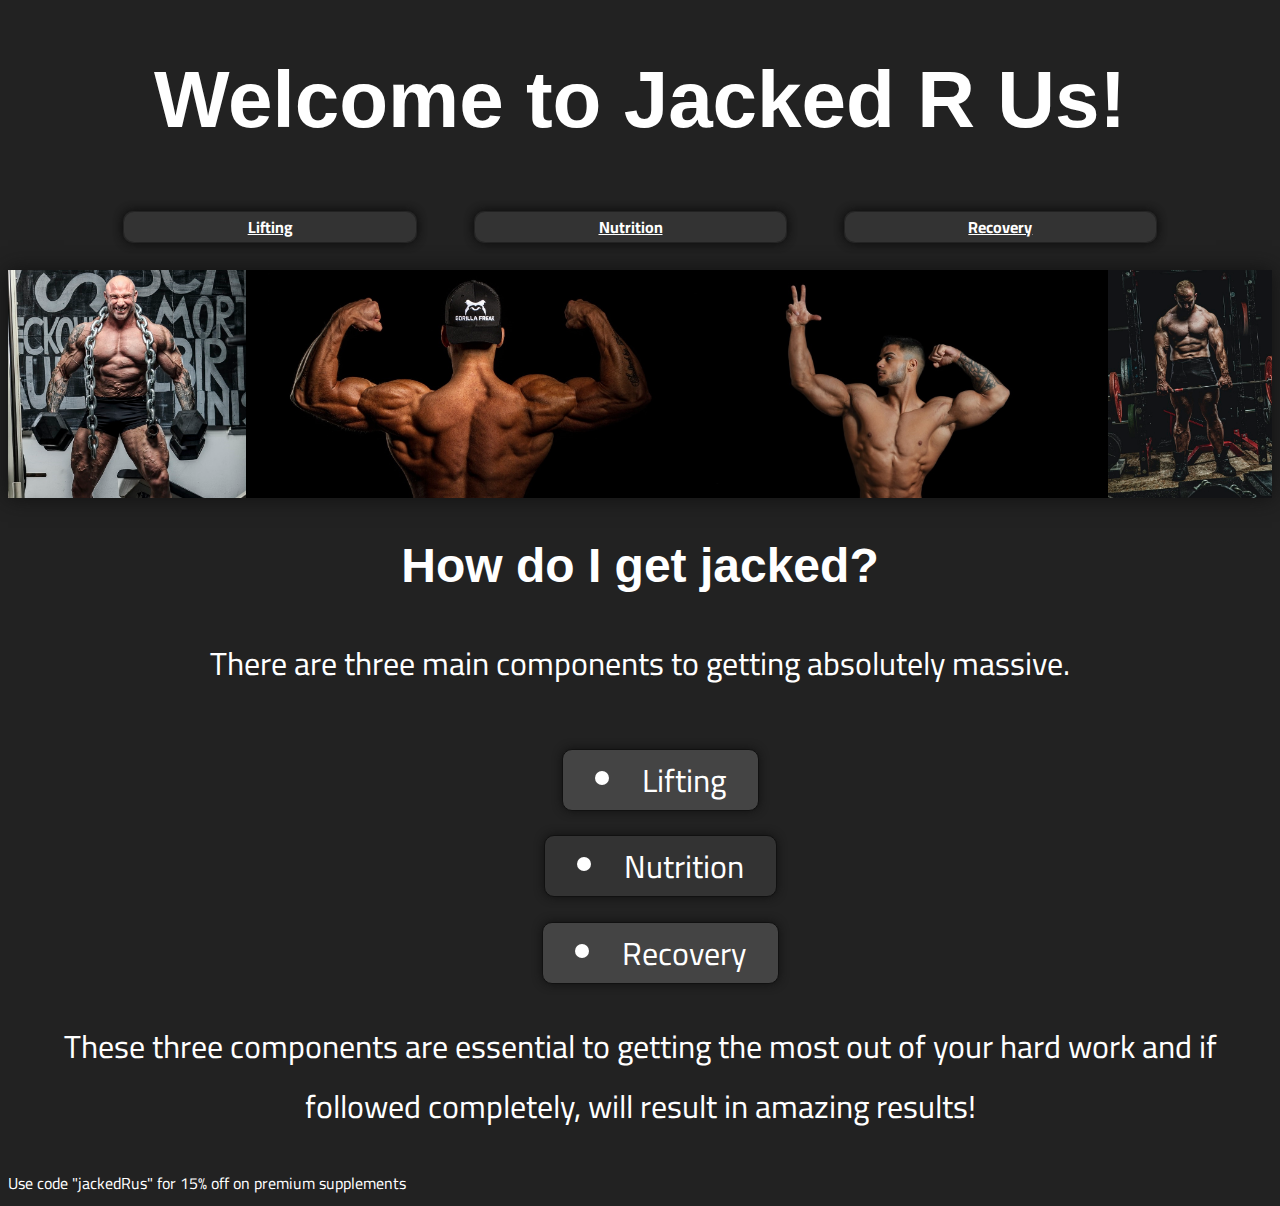
<file: index.html>
<!DOCTYPE html>
<html>
	<head>
		<meta charset="utf-8">
		<link rel="stylesheet" href="./styles/Formatting.css">
		<link rel="stylesheet" href="./styles/Colors.css">
		<link rel="stylesheet" href="./styles/Transitions-Animations.css">
		<meta name="viewport" content="width=device-width, initial-scale=1.0">
		<title>jackedRus</title>
	</head>
	<body>
		<h1>Welcome to Jacked R Us!</h1>
		<nav>
			<table>
				<tr>
					<th><a href="./Lifting.html"> Lifting</a></th>
					<th><a href="./Nutrition.html"> Nutrition</a></th>
					<th><a href="./Recovery.html"> Recovery</a></th>
				</tr>
			</table>
		</nav>
		<main>
			<div class="mediabar">
				<div id="one">			
						<img src="./Images/imgbar1small.jpg" class="small">	
						<img src="./Images/imgbar1.jpg" class="large">	
				</div>		
				<div id="two">				
						<img src="./Images/imgbar2small.jpg" class="small">
						<img src="./Images/imgbar2.jpg" class="large">
				</div>
				<div id="three">		
						<img src="./Images/imgbar3small.jpg" class="small">
						<img src="./Images/imgbar3.jpg" class="large">
				</div>		
				<div id="four">				
						<img src="./Images/imgbar4small.jpg" class="small">
						<img src="./Images/imgbar4.jpg" class="large">
				</div>	
			</div>
			<h2>How do I get jacked?</h2>
			<p>There are three main components to getting absolutely massive.</p>
			<ul>
				<li>Lifting</li>
				<li>Nutrition</li>
				<li>Recovery</li>
			</ul>
			<p>These three components are essential to getting the most out of your hard work and if followed completely, will result in amazing results!</p>
		</main>	
	
	</body>
	<footer>Use code "jackedRus" for 15% off on premium supplements</footer>
</html>
</file>
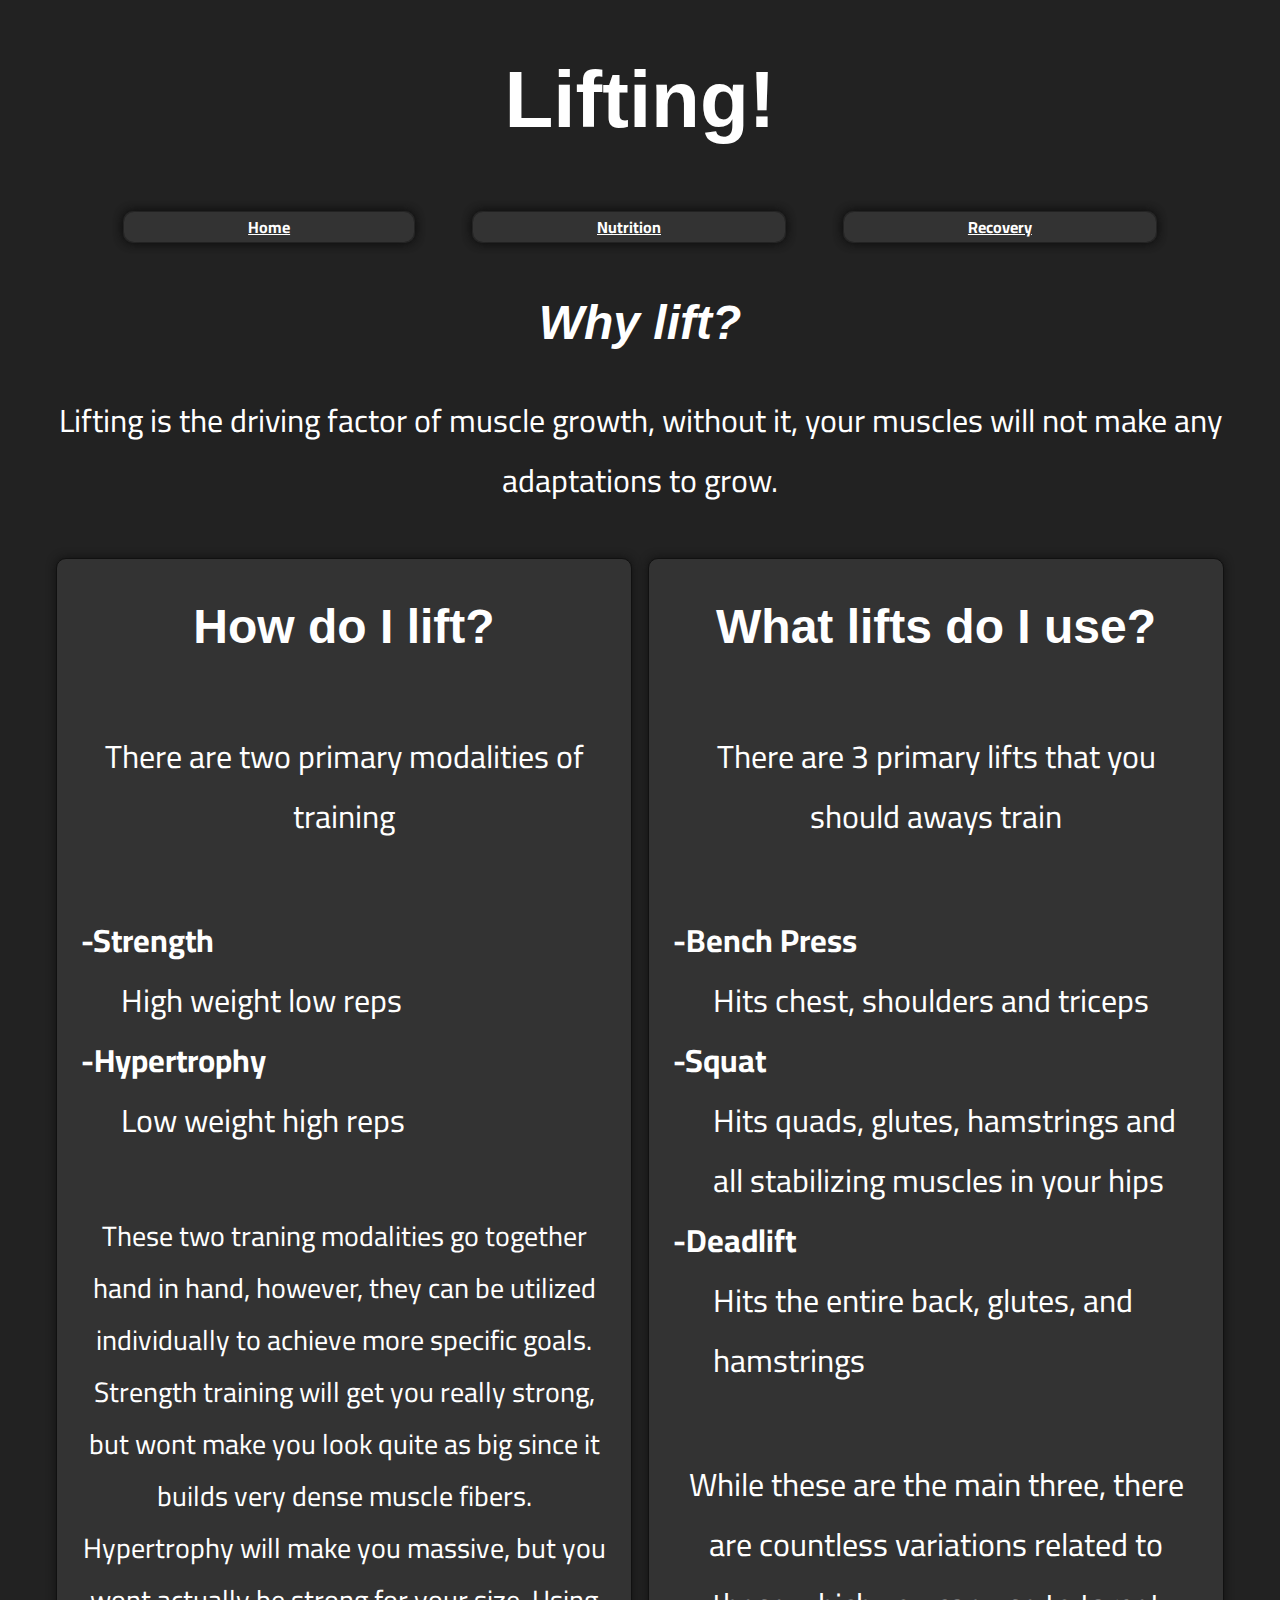
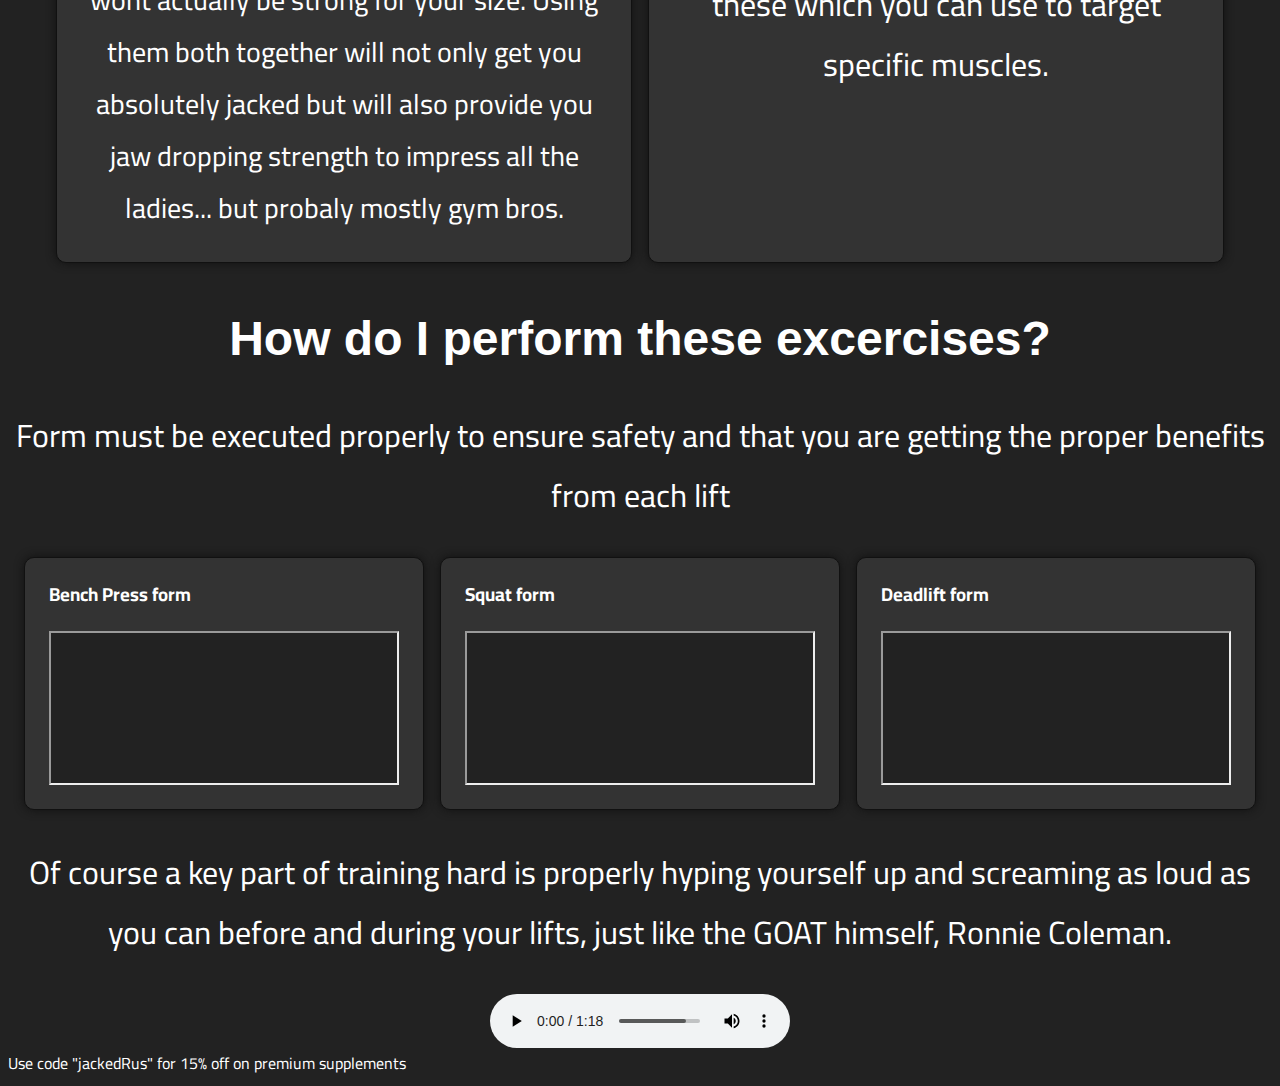
<file: Lifting.html>
<!DOCTYPE html>
<html>
	<head>
		<meta charset="utf-8">
		<link rel="stylesheet" href="./styles/Formatting.css">
		<link rel="stylesheet" href="./styles/Colors.css">
		<link rel="stylesheet" href="./styles/Transitions-Animations.css">
		<title>jackedRus</title>
	</head>
	
	
	
	<body>
		<section>
			<h1>Lifting!</h1>
			<nav>
				<table>
					<tr>
						<th><a href="./index.html"> Home</a></th>
						<th><a href="./Nutrition.html"> Nutrition</a></th>
						<th><a href="./Recovery.html"> Recovery</a></th>
					</tr>
				</table>
			</nav>
		</section>
		<main>
			<h2><em>Why lift?</em></h2>
			<p>Lifting is the driving factor of muscle growth, without it, your muscles will not make any adaptations to grow.</p>
			<div class="container">
				<div class="info-card">
					<h2>How do I lift?</h2>
					<p id="text">There are two primary modalities of training</p>
					<dl class="list">
							<dt><b>-Strength</b></dt>
							<dd>High weight low reps</dd>
							<dt><b>-Hypertrophy</b></dt>
							<dd>Low weight high reps</dd>
					</dl>
					<p id="text" style="font-size: 1.75em;">These two traning modalities go together hand in hand, however, they can be utilized individually to achieve more specific goals. Strength training will get you really strong, but wont make you look quite as big since it builds very dense muscle fibers. Hypertrophy will make you massive, but you wont actually be strong for your size. Using them both together will not only get you absolutely jacked but will also provide you jaw dropping strength to impress all the ladies... but probaly mostly gym bros.</p>
				</div>
				<div class="info-card">
					<h2>What lifts do I use?</h2>
					<p id="text">There are 3 primary lifts that you should aways train</p>
					<dl class="list">
							<dt><b>-Bench Press</b></dt>
							<dd>Hits chest, shoulders and triceps </dd>
							<dt><b>-Squat</b></dt>
							<dd>Hits quads, glutes, hamstrings and all stabilizing muscles in your hips</dd>
							<dt><b>-Deadlift</b></dt>
							<dd>Hits the entire back, glutes, and hamstrings</dd>
					</dl>
					<p id="text">While these are the main three, there are countless variations related to these which you can use to target specific muscles.</p>
				</div>
			</div>
			
			<h2>How do I perform these excercises?</h2>
			<p>Form must be executed properly to ensure safety and that you are getting the proper benefits from each lift</p>
			<div class="container2">
				<div class="tut-card">
					<h3>Bench Press form</h3>
					<iframe
						src="https://www.youtube.com/embed/SCVCLChPQFY">
					</iframe>
				</div>	
				<div class="tut-card">
					<h3>Squat form</h3>
					<iframe 
						src="https://www.youtube.com/embed/ultWZbUMPL8">
					</iframe>
				</div>
				<div class="tut-card">
					<h3>Deadlift form</h3>
					<iframe 
						src="https://www.youtube.com/embed/op9kVnSso6Q">
					</iframe>
				</div>
			</div>
			<p>Of course a key part of training hard is properly hyping yourself up and screaming as loud as you can before and during your lifts, just like the GOAT himself, Ronnie Coleman.</p>
			<div class="audio">
				<audio controls>
					<source src="./audio/LightWeightBaby.mp3" type="audio/mp3">
				</audio>
			</div>
		</main>
	</body>
	<footer>Use code "jackedRus" for 15% off on premium supplements</footer>
</html>
</file>
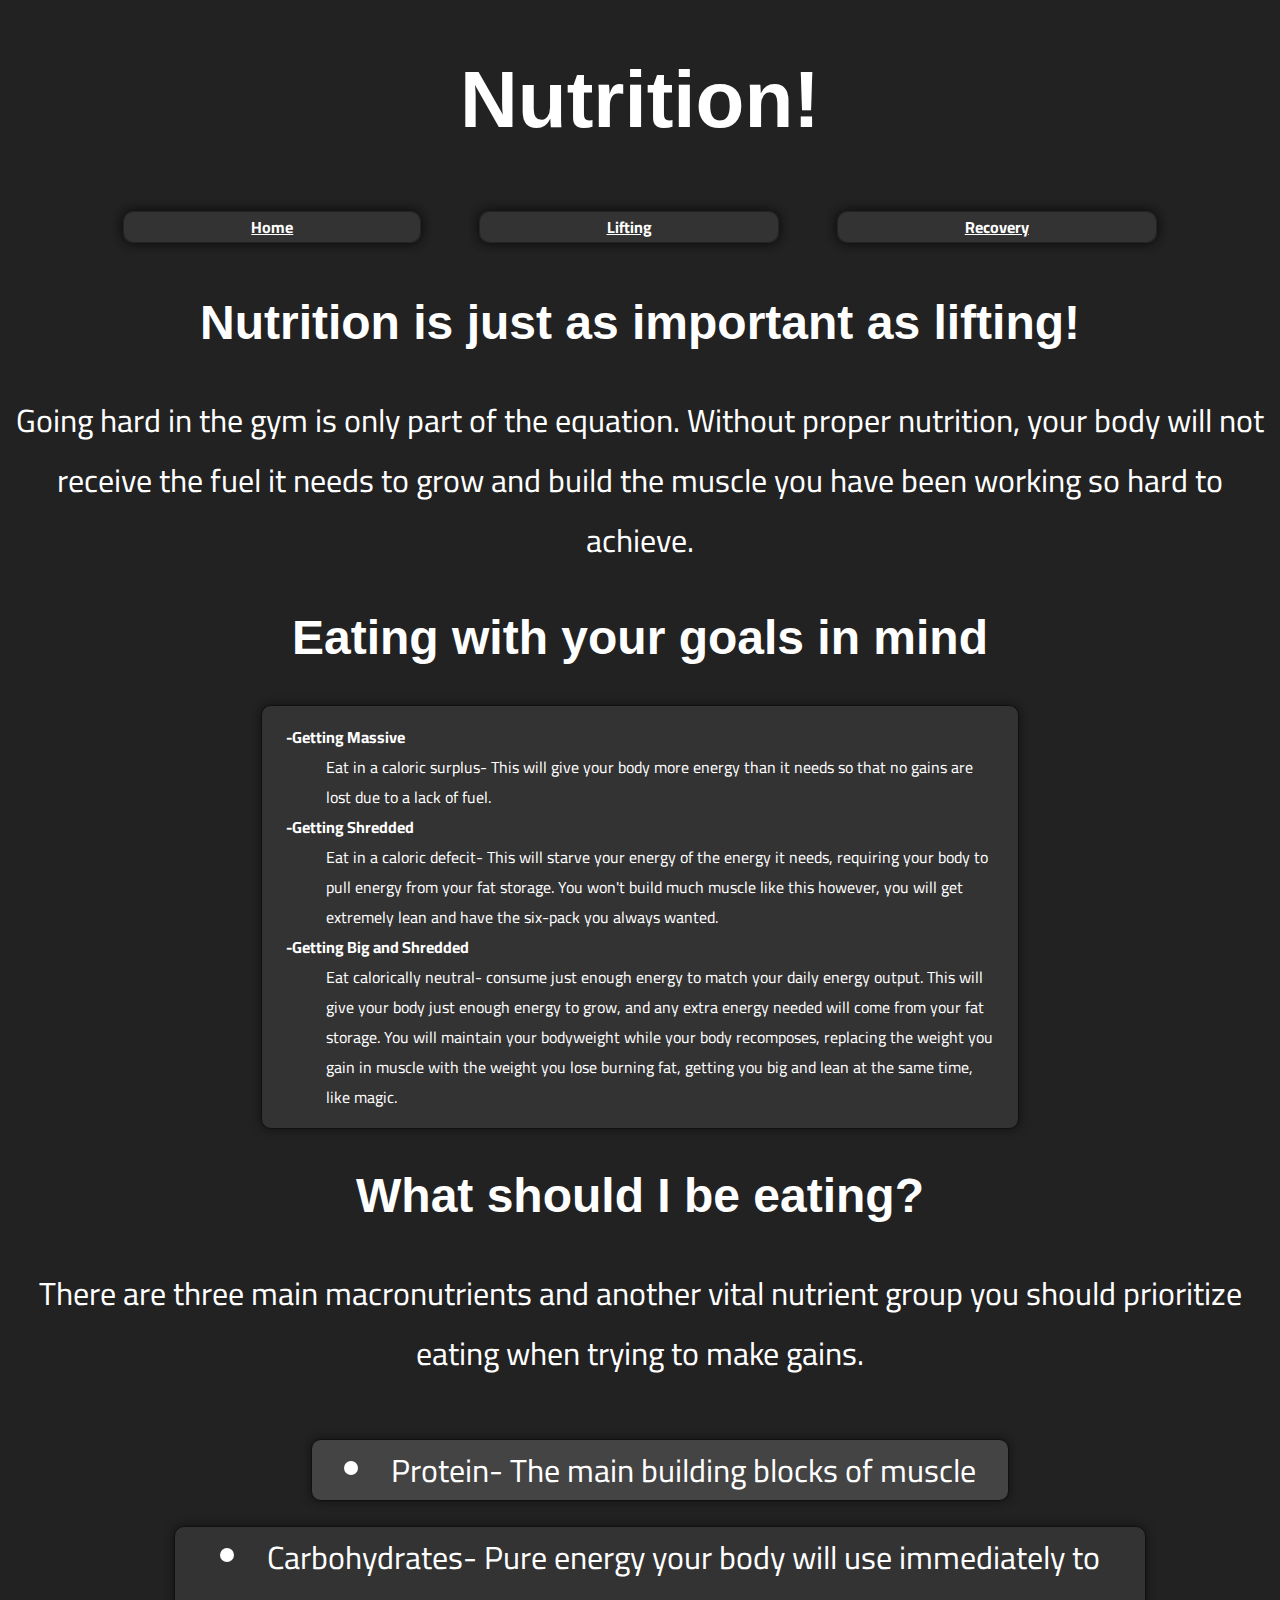
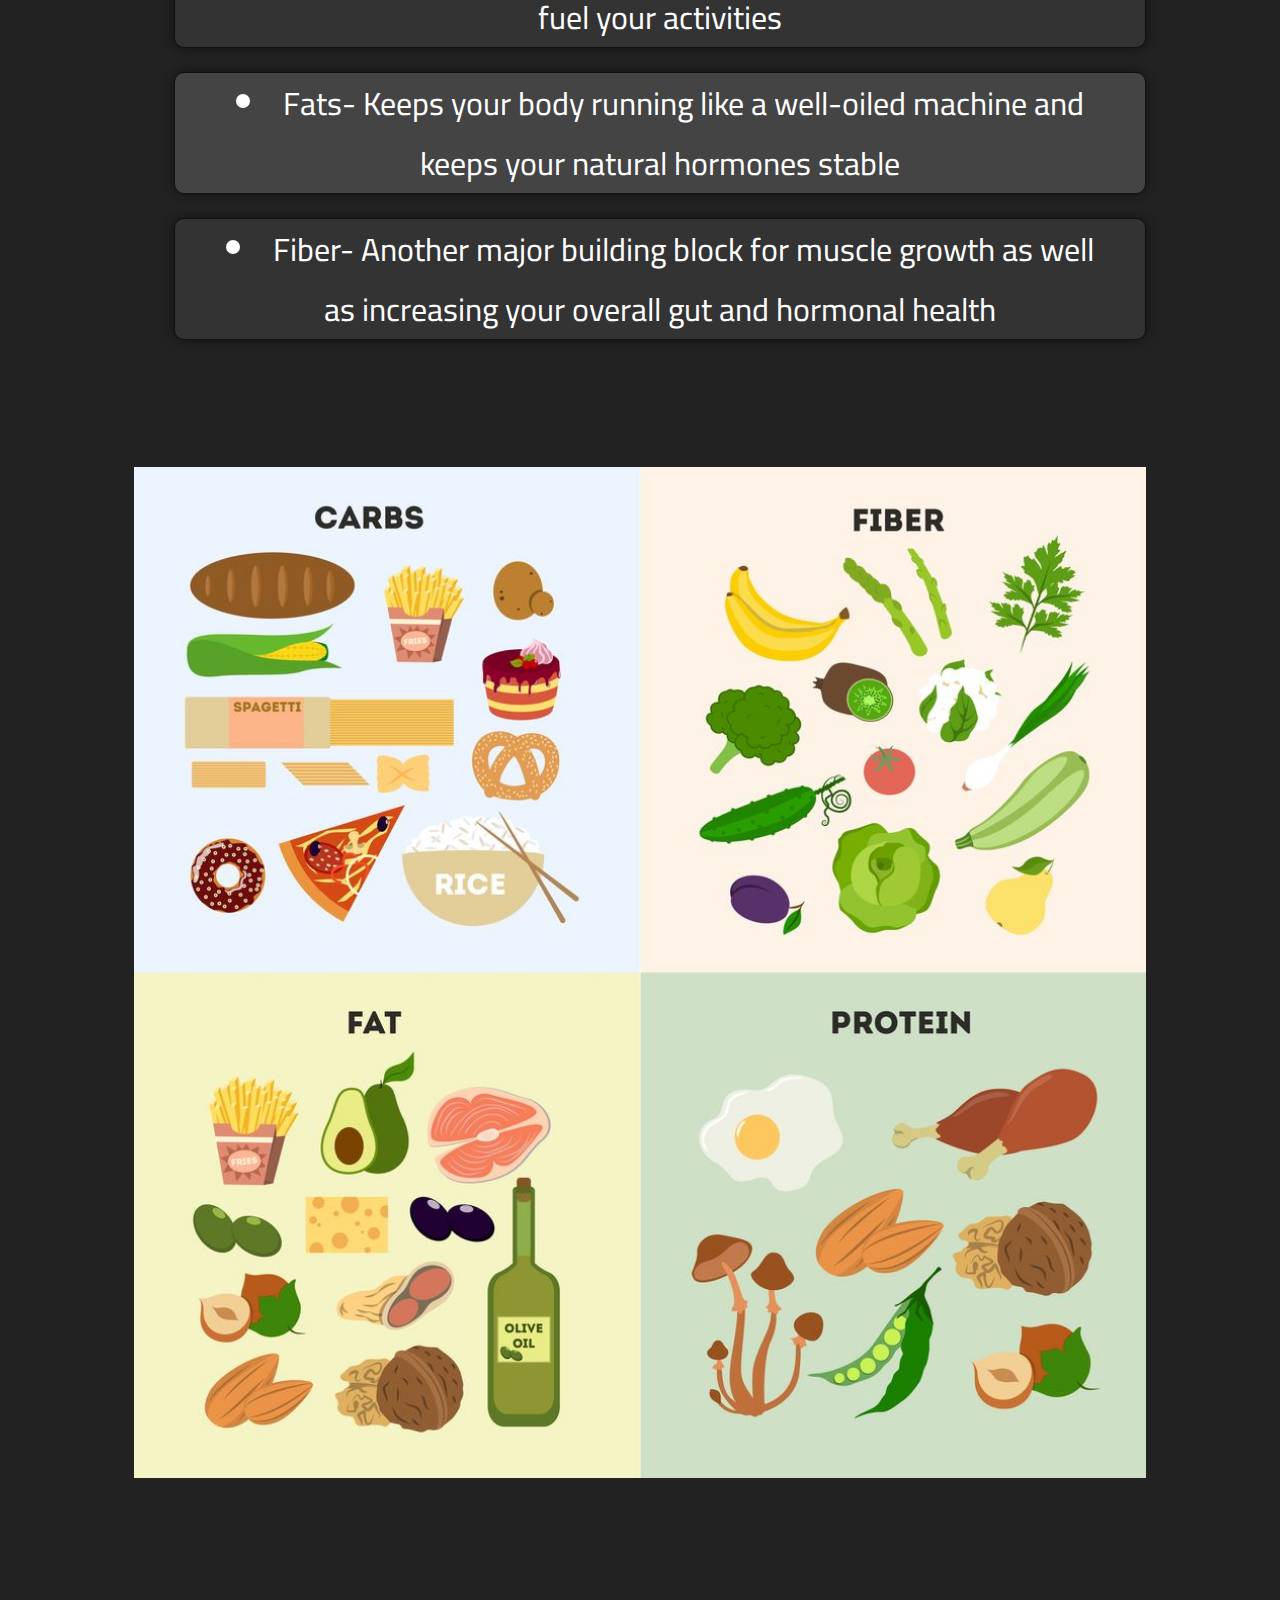
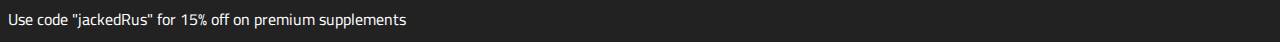
<file: Nutrition.html>
<!DOCTYPE html>
<html>
	<head>
		<meta charset="utf-8">
		<link rel="stylesheet" href="./styles/Formatting.css">
		<link rel="stylesheet" href="./styles/Colors.css">
		<link rel="stylesheet" href="./styles/Transitions-Animations.css">
		<title>jackedRus</title>
	</head>
	

	<body>
		<h1>Nutrition!</h1>
		<nav>
			<table>
				<tr>
					<th><a href="./index.html"> Home</a></th>
					<th><a href="./Lifting.html"> Lifting</a></th>
					<th><a href="./Recovery.html"> Recovery</a></th>
				</tr>
			</table>
		</nav>
		<main>
			<h2>Nutrition is just as important as lifting!</h2>
			<p>Going hard in the gym is only part of the equation. Without proper nutrition, your body will not receive the fuel it needs to grow and build the muscle you have been working so hard to achieve.</p>
			<h2>Eating with your goals in mind</h2>
			<div class="info-card" style="margin:0 20% 0 20%;">
				<dl>
					<dt><b>-Getting Massive</b></dt>
					<dd>Eat in a caloric surplus- This will give your body more energy than it needs so that no gains are lost due to a lack of fuel.</dd>
					<dt><b>-Getting Shredded</b></dt>
					<dd>Eat in a caloric defecit- This will starve your energy of the energy it needs, requiring your body to pull energy from your fat storage. You won't build much muscle like this however, you will get extremely lean and have the six-pack you always wanted.</dd>
					<dt><b>-Getting Big and Shredded</b></dt>
					<dd>Eat calorically neutral- consume just enough energy to match your daily energy output. This will give your body just enough energy to grow, and any extra energy needed will come from your fat storage. You will maintain your bodyweight while your body recomposes, replacing the weight you gain in muscle with the weight you lose burning fat, getting you big and lean at the same time, like magic.</dd>
				</dl>
			</div>
			<h2>What should I be eating?</h2>
			<p>There are three main macronutrients and another vital nutrient group you should prioritize eating when trying to make gains.</p>
			<ul>
				<li style="flex-grow: 1; flex-shrink: 1;">Protein- The main building blocks of muscle</li>
				<li style="flex-grow: 2; flex-shrink: 2;">Carbohydrates- Pure energy your body will use immediately to fuel your activities</li>
				<li style="flex-grow: 1; flex-shrink: 1;">Fats- Keeps your body running like a well-oiled machine and keeps your natural hormones stable</li>
				<li style="flex-grow: 2; flex-shrink: 2;">Fiber- Another major building block for muscle growth as well as increasing your overall gut and hormonal health</li>
			</ul>
			<div id="image">
				<img src="./Images/MacroNutrients.jpg" alt="Whole Foods" class="large">
				<img src="./Images/MacroNutrientsSmall.jpg" alt="Whole Foods" class="small">
			</div>		
		</main>
	</body>
	<footer>Use code "jackedRus" for 15% off on premium supplements</footer>
</html>
</file>
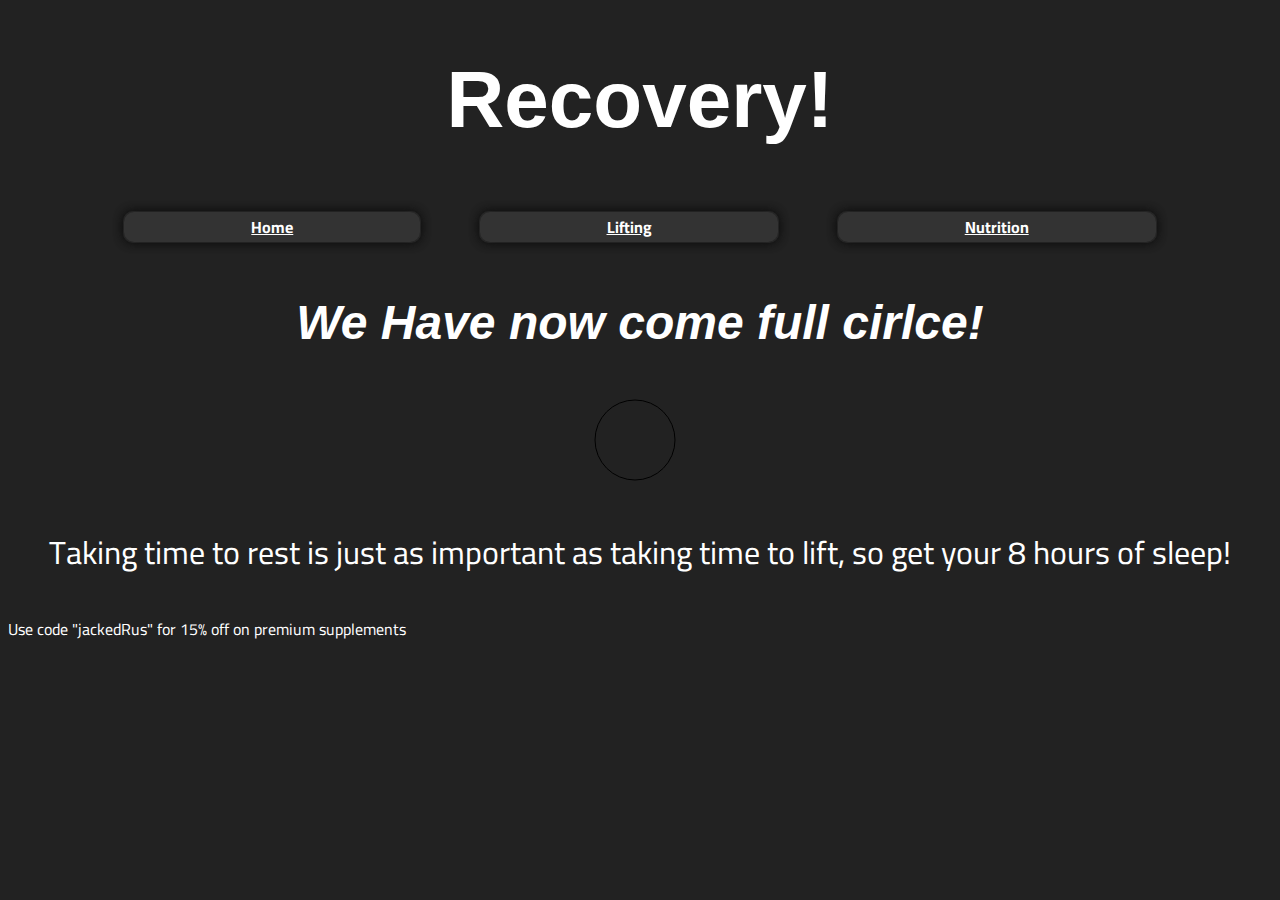
<file: Recovery.html>
<!DOCTYPE html>
<html>
	<head>
		<meta charset="utf-8">
		<link rel="stylesheet" href="./styles/Formatting.css">
		<link rel="stylesheet" href="./styles/Colors.css">
		<link rel="stylesheet" href="./styles/Transitions-Animations.css">
		<title>jackedRus</title>
	</head>
	<body>
		<h1>Recovery!</h1>
		<nav>
			<table>
				<tr>
					<th><a href="./index.html"> Home</a></th>
					<th><a href="./Lifting.html"> Lifting</a></th>
					<th><a href="./Nutrition.html"> Nutrition</a></th>
				</tr>
			</table>
		</nav>
		<main>
			<h2><em>We Have now come full cirlce!</em></h2>
			<div>
				<canvas id="myCanvas" width="200" height="100" style="display: block; margin: 0 auto;"</canvas>
			</div>
			<p>Taking time to rest is just as important as taking time to lift, so get your 8 hours of sleep!</p>
		</main>
		<script>
			var c = document.getElementById("myCanvas");
			var ctx = c.getContext("2d");
			ctx.beginPath();
			ctx.arc(95, 50, 40, 0, 2 * Math.PI);
			ctx.stroke();
		</script>
	</body>
	<footer>Use code "jackedRus" for 15% off on premium supplements</footer>
</html>
</file>
<file: styles/Formatting.css>
@import url('https://fonts.googleapis.com/css2?family=Cairo:wght@200&display=swap');
@import url('http://fonts.cdnfonts.com/css/gang-wolfik-blade');

}
body{
    display: flex;
    flex-direction: column;
    flex-wrap: wrap;
    margin: 0;
    justify-content: center;
    align-items: center;
}
main{
    justify-content: center;
    align-items: center;
    font-family: 'Cairo', sans-serif;
    margin: 0;
}
table{
    width: 90vw;
}
tr{
    display: flex;
    flex-grow: 1;
    
}
th, a{
    
    display: flex;
    flex-grow: 1;
    justify-content: center;
    font-family: 'Cairo', sans-serif;
    box-shadow: 0px 0px 10px #111111;
    border-radius: 10px;

}
th:nth-of-type(2n+1){
    margin: 0px 5% 0px 5%;
}
li{
    text-align: center;
    list-style-position: inside;
    font-size: 2em;
    width: fit-content;
    padding: 0px 1em 0px 1em;
}
p{
    text-align: center;
    font-size: 2em;
}
h1{
    font-family: 'Gang Wolfik Blade', sans-serif;
    font-size: 5em;
    text-align: center;
}
h2{
    font-family: 'Gang Wolfik Blade', sans-serif;
    font-size: 3em;
    text-align: center;
}
nav{
    display: flex;
    padding: 10px;
    justify-content: center;
}
.mediabar{
    display: flex;
    flex-direction: row;
    flex-wrap: nowrap;
    flex-shrink: 1;
    max-width: 99vw;
    flex-basis: 100%;
    box-shadow: 0px 0px 20px #111111;
    margin-top: 15px;
}
.container{
    display: grid;
    grid-template-columns: 1fr 1fr;
    grid-gap: 1em;
    margin: 3em;
}
.info-card{
    display: flex;
    flex-direction: column;
    border: 1px solid #111111;
    border-radius: 10px;
    box-shadow: 0px 0px 10px #111111;
    justify-content: flex-start;
    padding-left: 1.5em;
    padding-right: 1.5em;
}
.container2{
    display: grid;
    grid-template-columns: 1fr 1fr 1fr;
    grid-gap: 1em;
    box-sizing: border-box;
    margin: 1em;
}
.tut-card{
    display: flex;
    flex-direction: column;
    border: 1px solid #111111;
    border-radius: 10px;
    box-shadow: 0px 0px 10px #111111;
    justify-content: flex-start;
    padding: 0em 1.5em 1.5em 1.5em;
}
iframe{
    display: flex;
    flex-grow: 1;
    min-width: 0;
    min-height: 0;
}
.list{
    font-size: 2em;
}
img{
    flex: auto;
    min-width: 0;
}
div#image{
    display: flex;
    flex-direction: row;
    justify-content: center;
    margin: 10%;
}
.audio{
    display: flex;
    justify-content: center;
}
ul{
    display: flex;
    flex-direction: column;
    align-items: center;
    margin:0px 10% 0px 10%;
}
ul>li{
    border: 1px solid #111111;
    border-radius: 10px;
    box-shadow: 0px 0px 10px #111111;
    margin-top: 2.5%;
}
footer{
    font-family: 'Cairo', sans-serif;
}
#one{
    display: flex;
    min-width: 0;
    box-sizing: border-box;
    transition: transform ease-in-out .5s;
}
#two{
    display: flex;
    min-width: 0;
    box-sizing: border-box;
    transition: transform ease-in-out .5s;
}
#three{
    display: flex;
    min-width: 0;
    box-sizing: border-box;
    transition: transform ease-in-out .5s;
}
#four{
    display: flex;
    min-width: 0;
    box-sizing: border-box;
    transition: transform ease-in-out .5s;
}
.large{
    display: none;
}
@media only screen and (min-width: 1000px){
    .small{
        display: none;
    }
    .large{
        display: block;
    }
}
@media only screen and (max-width: 500px){
    *{
        transition: none !important;
        animation: none !important;
    }
    .mediabar{
        display: flex;
        flex-direction: row;
        flex-wrap: wrap;
        flex-grow: 1;
        max-width: 99vw;
        flex-basis: 100%;
        box-shadow: 0px 0px 20px #111111;
        margin-top: 15px;
        max-height: 100px;
    }
    
    .small{
        display: none;
    }
    .large{
        display: block;
    }
}
@media only screen and (max-width: 1200px){
    .container{
        display: grid;
        grid-template-columns: 1fr;
        margin: 3em;
    }
    .container2{
        display: grid;
        grid-template-columns: 1fr;
        box-sizing: border-box;
        margin: 1em;
}
    }
}
</file>
<file: styles/Colors.css>
*{
    background-color: #222222;
    color: white;
}
th, a{
    background-color: #333333;
}



.info-card{
    background-color: #333333;
}
.info-card > h2, dl, dt, dd, b,.list{
    background-color: #333333;
    
}
.tut-card{
    background-color: #333333;
}
p#text{
    background-color: #333333;
}
h3{
    background-color: #333333;
}
ul>li{
    background-color: #333333;
}
ul>li:nth-of-type(2n+1){
    background-color: #444444;
}
</file>
<file: styles/Transitions-Animations.css>
th:hover, a:hover{
    background: blue;
}
#one:hover{
    display: flex;
    min-width: 0;
    box-sizing: border-box;
    transform: scale(1.15);
}
#two:hover{
    display: flex;
    min-width: 0;
    box-sizing: border-box;
    transform: scale(1.15);
}
#three:hover{
    display: flex;
    min-width: 0;
    box-sizing: border-box;
    transform: scale(1.15);
}
#four:hover{
    display: flex;
    min-width: 0;
    box-sizing: border-box;
    transform: scale(1.15);
}
#myCanvas{
    animation: fall 5s 5s forwards;
}
@keyframes fall {
	from{
		transform: translateY(0px);
	}
	to{
		transform: translateY(10000px);
	}
}
</file>
